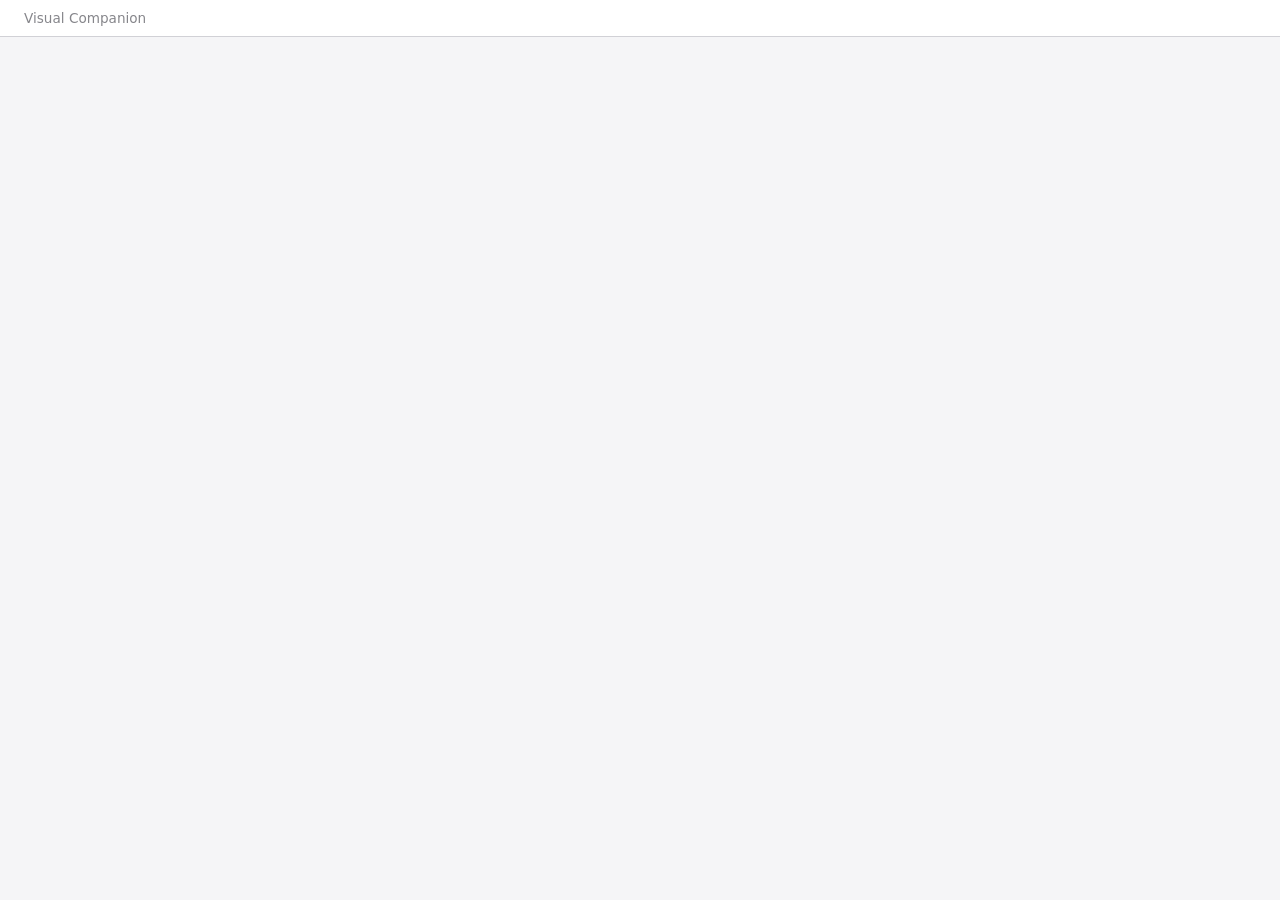
<file: server/web/static/frame-template.html>
<!DOCTYPE html>
<html>
<head>
  <meta charset="utf-8">
  <title>Visual Companion</title>
  <style>
    * { box-sizing: border-box; margin: 0; padding: 0; }

    :root {
      --bg-primary: #f5f5f7;
      --bg-secondary: #ffffff;
      --bg-tertiary: #e5e5e7;
      --border: #d1d1d6;
      --text-primary: #1d1d1f;
      --text-secondary: #86868b;
      --text-tertiary: #aeaeb2;
      --accent: #0071e3;
      --accent-hover: #0077ed;
      --success: #34c759;
      --warning: #ff9f0a;
      --error: #ff3b30;
      --selected-bg: #e8f4fd;
      --selected-border: #0071e3;
    }

    @media (prefers-color-scheme: dark) {
      :root {
        --bg-primary: #1d1d1f;
        --bg-secondary: #2d2d2f;
        --bg-tertiary: #3d3d3f;
        --border: #424245;
        --text-primary: #f5f5f7;
        --text-secondary: #86868b;
        --text-tertiary: #636366;
        --accent: #0a84ff;
        --accent-hover: #409cff;
        --selected-bg: rgba(10, 132, 255, 0.15);
        --selected-border: #0a84ff;
      }
    }

    body {
      font-family: system-ui, -apple-system, BlinkMacSystemFont, sans-serif;
      background: var(--bg-primary);
      color: var(--text-primary);
      line-height: 1.5;
    }

    .header {
      background: var(--bg-secondary);
      padding: 0.5rem 1.5rem;
      border-bottom: 1px solid var(--border);
    }
    .header h1 { font-size: 0.85rem; font-weight: 500; color: var(--text-secondary); }

    #claude-content { padding: 2rem; max-width: 1200px; margin: 0 auto; }

    h2 { font-size: 1.5rem; font-weight: 600; margin-bottom: 0.5rem; }
    h3 { font-size: 1.1rem; font-weight: 600; margin-bottom: 0.25rem; }
    .subtitle { color: var(--text-secondary); margin-bottom: 1.5rem; }
    .section { margin-bottom: 2rem; }
    .label { font-size: 0.7rem; color: var(--text-secondary); text-transform: uppercase; letter-spacing: 0.05em; margin-bottom: 0.5rem; }

    .options { display: flex; flex-direction: column; gap: 0.75rem; }
    .option {
      background: var(--bg-secondary);
      border: 2px solid var(--border);
      border-radius: 12px;
      padding: 1rem 1.25rem;
      display: flex;
      align-items: flex-start;
      gap: 1rem;
    }
    .option .letter {
      background: var(--bg-tertiary);
      color: var(--text-secondary);
      width: 1.75rem; height: 1.75rem;
      border-radius: 6px;
      display: flex; align-items: center; justify-content: center;
      font-weight: 600; font-size: 0.85rem; flex-shrink: 0;
    }
    .option .content { flex: 1; }
    .option .content h3 { font-size: 0.95rem; margin-bottom: 0.15rem; }
    .option .content p { color: var(--text-secondary); font-size: 0.85rem; margin: 0; }

    .cards { display: grid; grid-template-columns: repeat(auto-fit, minmax(280px, 1fr)); gap: 1rem; }
    .card {
      background: var(--bg-secondary);
      border: 1px solid var(--border);
      border-radius: 12px;
      overflow: hidden;
    }
    .card-image { background: var(--bg-tertiary); aspect-ratio: 16/10; display: flex; align-items: center; justify-content: center; }
    .card-body { padding: 1rem; }
    .card-body h3 { margin-bottom: 0.25rem; }
    .card-body p { color: var(--text-secondary); font-size: 0.85rem; }

    .mockup {
      background: var(--bg-secondary);
      border: 1px solid var(--border);
      border-radius: 12px;
      overflow: hidden;
      margin-bottom: 1.5rem;
    }
    .mockup-header {
      background: var(--bg-tertiary);
      padding: 0.5rem 1rem;
      font-size: 0.75rem;
      color: var(--text-secondary);
      border-bottom: 1px solid var(--border);
    }
    .mockup-body { padding: 1.5rem; }

    .split { display: grid; grid-template-columns: 1fr 1fr; gap: 1.5rem; }
    @media (max-width: 700px) { .split { grid-template-columns: 1fr; } }

    .pros-cons { display: grid; grid-template-columns: 1fr 1fr; gap: 1rem; margin: 1rem 0; }
    .pros, .cons { background: var(--bg-secondary); border-radius: 8px; padding: 1rem; }
    .pros h4 { color: var(--success); font-size: 0.85rem; margin-bottom: 0.5rem; }
    .cons h4 { color: var(--error); font-size: 0.85rem; margin-bottom: 0.5rem; }
    .pros ul, .cons ul { margin-left: 1.25rem; font-size: 0.85rem; color: var(--text-secondary); }

    .placeholder {
      background: var(--bg-tertiary);
      border: 2px dashed var(--border);
      border-radius: 8px;
      padding: 2rem;
      text-align: center;
      color: var(--text-tertiary);
    }

    .mock-nav { background: var(--accent); color: white; padding: 0.75rem 1rem; display: flex; gap: 1.5rem; font-size: 0.9rem; }
    .mock-sidebar { background: var(--bg-tertiary); padding: 1rem; min-width: 180px; }
    .mock-content { padding: 1.5rem; flex: 1; }
    .mock-button { background: var(--accent); color: white; border: none; padding: 0.5rem 1rem; border-radius: 6px; font-size: 0.85rem; }
    .mock-input { background: var(--bg-primary); border: 1px solid var(--border); border-radius: 6px; padding: 0.5rem; width: 100%; }
  </style>
</head>
<body>
  <div class="header">
    <h1>Visual Companion</h1>
  </div>
  <div id="claude-content">
    <!-- CONTENT -->
  </div>
</body>
</html>
</file>
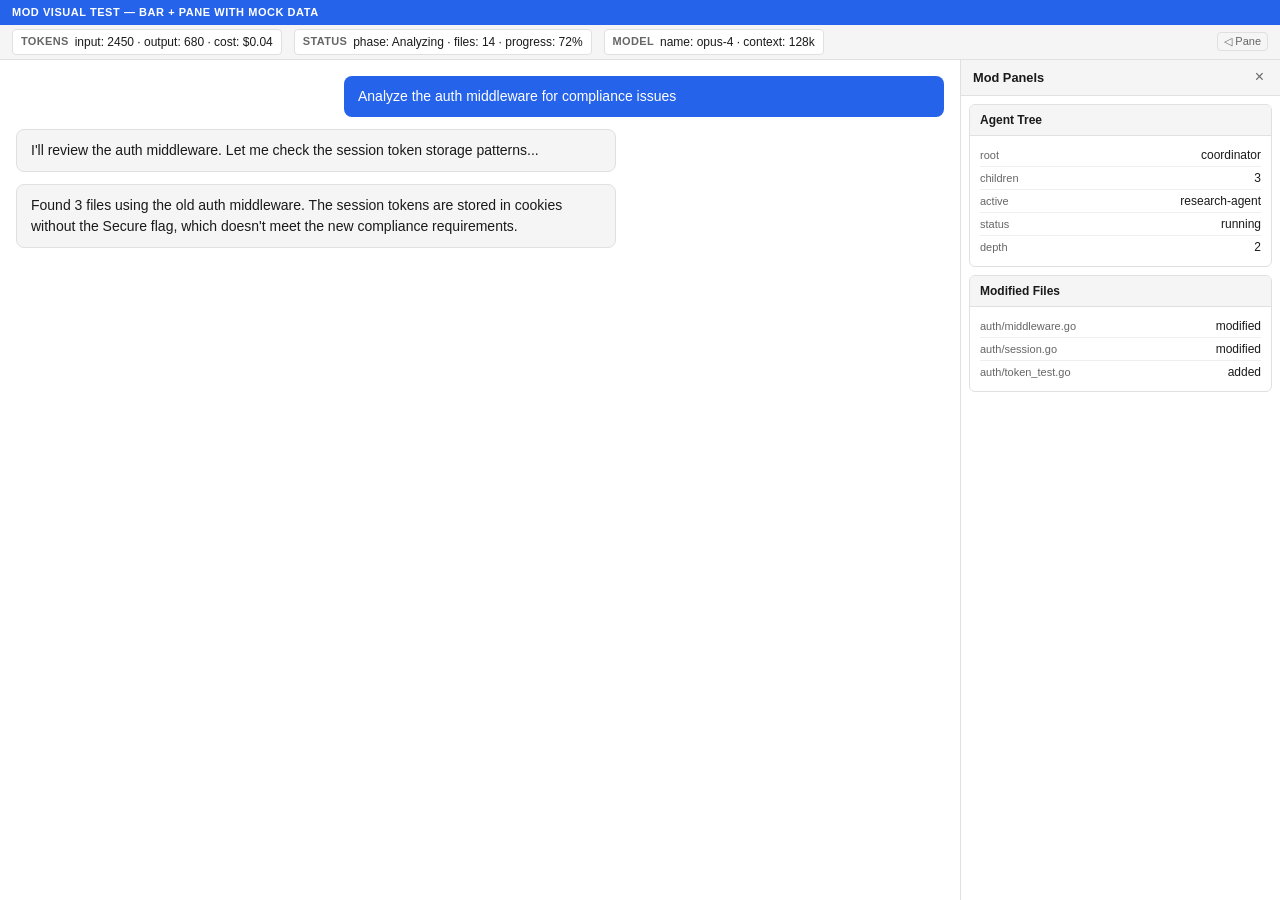
<file: server/web/static/mod-visual-test.html>
<!DOCTYPE html>
<html lang="en">
<head>
<meta charset="utf-8">
<meta name="viewport" content="width=device-width, initial-scale=1">
<title>Mod Bar &amp; Pane Visual Test</title>
<style>
*, *::before, *::after { box-sizing: border-box; margin: 0; padding: 0; }
:root {
  --bg: #ffffff;
  --bg-secondary: #f5f5f5;
  --text: #1a1a1a;
  --text-muted: #666666;
  --border: #e0e0e0;
  --accent: #2563eb;
}
body {
  font-family: -apple-system, BlinkMacSystemFont, "Segoe UI", Roboto, sans-serif;
  background: var(--bg);
  color: var(--text);
  line-height: 1.5;
}
.test-container {
  display: flex;
  flex-direction: column;
  height: 100vh;
}
.test-label {
  background: #2563eb;
  color: #fff;
  padding: 4px 12px;
  font-size: 11px;
  font-weight: 600;
  letter-spacing: 0.05em;
  text-transform: uppercase;
}

/* Mod bar styles (from style.css) */
.mod-bar {
  border-bottom: 1px solid var(--border);
  background: var(--bg-secondary);
  padding: 4px 12px;
  flex-shrink: 0;
}
.mod-bar-inner {
  display: flex;
  align-items: center;
  gap: 12px;
  overflow-x: auto;
  font-size: 12px;
}
.mod-bar-panel {
  display: flex;
  align-items: center;
  gap: 6px;
  padding: 3px 8px;
  background: var(--bg);
  border: 1px solid var(--border);
  border-radius: 4px;
  white-space: nowrap;
  flex-shrink: 0;
}
.mod-bar-panel-title {
  font-weight: 600;
  color: var(--text-muted);
  font-size: 11px;
  text-transform: uppercase;
  letter-spacing: 0.03em;
}
.mod-bar-panel-data {
  color: var(--text);
  font-variant-numeric: tabular-nums;
}
.mod-bar-pane-toggle {
  margin-left: auto;
  background: none;
  border: 1px solid var(--border);
  border-radius: 4px;
  color: var(--text-muted);
  cursor: pointer;
  padding: 2px 6px;
  font-size: 11px;
  flex-shrink: 0;
}
.mod-bar-pane-toggle:hover { color: var(--text); border-color: var(--accent); }

/* Content area with chat + pane */
.main-split {
  display: flex;
  flex: 1;
  overflow: hidden;
}
.chat-area {
  flex: 1;
  padding: 16px;
  overflow-y: auto;
  background: var(--bg);
}
.chat-bubble {
  max-width: 600px;
  padding: 10px 14px;
  margin-bottom: 12px;
  border-radius: 8px;
  font-size: 14px;
}
.chat-bubble.user {
  background: var(--accent);
  color: #fff;
  margin-left: auto;
}
.chat-bubble.assistant {
  background: var(--bg-secondary);
  border: 1px solid var(--border);
}

/* Mod pane styles (from style.css) */
.mod-pane {
  border-left: 1px solid var(--border);
  display: flex;
  flex-direction: column;
  overflow: hidden;
  background: var(--bg);
  flex: 0 0 320px;
}
.mod-pane-header {
  display: flex;
  align-items: center;
  justify-content: space-between;
  padding: 8px 12px;
  border-bottom: 1px solid var(--border);
  background: var(--bg-secondary);
  flex-shrink: 0;
}
.mod-pane-close {
  background: none;
  border: none;
  color: var(--text-muted);
  cursor: pointer;
  font-size: 16px;
  padding: 0 4px;
  line-height: 1;
}
.mod-pane-body {
  flex: 1;
  overflow-y: auto;
  padding: 8px;
  display: flex;
  flex-direction: column;
  gap: 8px;
}
.mod-pane-panel {
  border: 1px solid var(--border);
  border-radius: 6px;
  overflow: hidden;
}
.mod-pane-panel-title {
  font-size: 12px;
  font-weight: 600;
  padding: 6px 10px;
  background: var(--bg-secondary);
  border-bottom: 1px solid var(--border);
}
.mod-pane-panel-content {
  padding: 8px 10px;
  font-size: 12px;
}
.mod-pane-data-row {
  display: flex;
  justify-content: space-between;
  align-items: baseline;
  gap: 8px;
  padding: 2px 0;
  border-bottom: 1px solid color-mix(in srgb, var(--border) 50%, transparent);
}
.mod-pane-data-row:last-child { border-bottom: none; }
.mod-pane-data-key {
  color: var(--text-muted);
  font-size: 11px;
  flex-shrink: 0;
}
.mod-pane-data-value {
  color: var(--text);
  font-variant-numeric: tabular-nums;
  text-align: right;
  word-break: break-word;
}
</style>
</head>
<body>
<div class="test-container">
  <div class="test-label">Mod Visual Test — Bar + Pane with Mock Data</div>

  <!-- Mod Bar -->
  <div class="mod-bar" id="mod-bar">
    <div class="mod-bar-inner">
      <!-- Bar panels rendered by JS -->
    </div>
  </div>

  <!-- Main content split -->
  <div class="main-split">
    <!-- Chat area -->
    <div class="chat-area" id="chat-area">
      <div class="chat-bubble user">Analyze the auth middleware for compliance issues</div>
      <div class="chat-bubble assistant">I'll review the auth middleware. Let me check the session token storage patterns...</div>
      <div class="chat-bubble assistant">Found 3 files using the old auth middleware. The session tokens are stored in cookies without the Secure flag, which doesn't meet the new compliance requirements.</div>
    </div>

    <!-- Mod Pane -->
    <div class="mod-pane" id="mod-pane">
      <div class="mod-pane-header">
        <span style="font-size:0.8rem; font-weight:600;">Mod Panels</span>
        <button class="mod-pane-close" title="Close">&times;</button>
      </div>
      <div class="mod-pane-body" id="pane-body">
        <!-- Pane panels rendered by JS -->
      </div>
    </div>
  </div>
</div>

<script type="module">
import { createModBarState, applyModStateEvent, getVisiblePanels } from './mod-bar.js';

let state = createModBarState();

const events = [
  { panel_id: 'tokens', panel_title: 'Tokens', slot: 'bar', data: { input: 2450, output: 680, cost: '$0.04' } },
  { panel_id: 'status', panel_title: 'Status', slot: 'bar', data: { phase: 'Analyzing', files: 14, progress: '72%' } },
  { panel_id: 'model', panel_title: 'Model', slot: 'bar', data: { name: 'opus-4', context: '128k' } },
  { panel_id: 'agent-tree', panel_title: 'Agent Tree', slot: 'pane', data: { root: 'coordinator', children: 3, active: 'research-agent', status: 'running', depth: 2 } },
  { panel_id: 'files', panel_title: 'Modified Files', slot: 'pane', data: { 'auth/middleware.go': 'modified', 'auth/session.go': 'modified', 'auth/token_test.go': 'added' } }
];

events.forEach(e => { state = applyModStateEvent(state, e); });

// Render bar panels
const barPanels = getVisiblePanels(state, 'bar');
const barInner = document.querySelector('.mod-bar-inner');
barPanels.forEach(p => {
  const div = document.createElement('div');
  div.className = 'mod-bar-panel';
  div.dataset.panelId = p.id;
  const title = document.createElement('span');
  title.className = 'mod-bar-panel-title';
  title.textContent = p.title;
  const data = document.createElement('span');
  data.className = 'mod-bar-panel-data';
  data.textContent = typeof p.data === 'object'
    ? Object.entries(p.data).map(([k,v]) => `${k}: ${v}`).join(' · ')
    : String(p.data);
  div.appendChild(title);
  div.appendChild(data);
  barInner.appendChild(div);
});

// Add pane toggle
const toggleBtn = document.createElement('button');
toggleBtn.className = 'mod-bar-pane-toggle';
toggleBtn.textContent = '◁ Pane';
barInner.appendChild(toggleBtn);

// Render pane panels
const panePanels = getVisiblePanels(state, 'pane');
const paneBody = document.getElementById('pane-body');
panePanels.forEach(p => {
  const panel = document.createElement('div');
  panel.className = 'mod-pane-panel';
  panel.dataset.panelId = p.id;
  const titleEl = document.createElement('div');
  titleEl.className = 'mod-pane-panel-title';
  titleEl.textContent = p.title;
  panel.appendChild(titleEl);
  const content = document.createElement('div');
  content.className = 'mod-pane-panel-content';
  if (typeof p.data === 'object' && p.data !== null) {
    Object.entries(p.data).forEach(([k, v]) => {
      const row = document.createElement('div');
      row.className = 'mod-pane-data-row';
      const key = document.createElement('span');
      key.className = 'mod-pane-data-key';
      key.textContent = k;
      const val = document.createElement('span');
      val.className = 'mod-pane-data-value';
      val.textContent = typeof v === 'object' ? JSON.stringify(v) : String(v);
      row.appendChild(key);
      row.appendChild(val);
      content.appendChild(row);
    });
  } else {
    content.textContent = String(p.data);
  }
  panel.appendChild(content);
  paneBody.appendChild(panel);
});

// Signal test readiness
window.__modTestReady = true;
</script>
</body>
</html>
</file>
